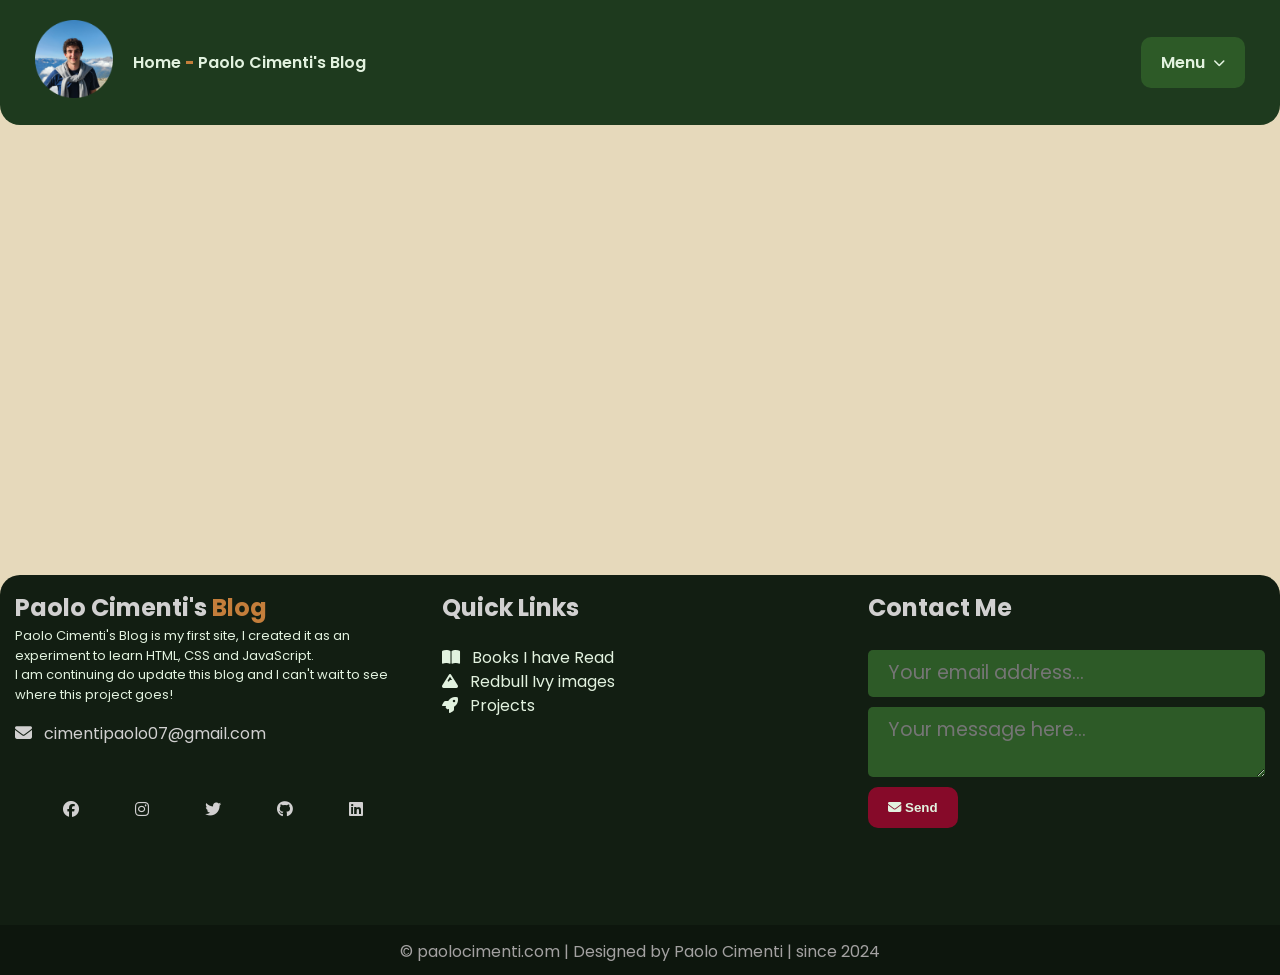
<file: basic.html>
<!DOCTYPE html>
<html lang="en">
<head>
    <meta charset="UTF-8">
    <meta name="viewport" content="width=device-width, initial-scale=1.0">
    <title>Paolo Cimenti's Blog</title>
    <link rel="preconnect" href="https://fonts.googleapis.com" />
    <link rel="preconnect" href="https://fonts.gstatic.com" crossorigin />
    <link href="https://fonts.googleapis.com/css2?family=Poppins:wght@300;400;600;700&display=swap" rel="stylesheet" />
    <link rel="stylesheet" href="https://cdnjs.cloudflare.com/ajax/libs/font-awesome/6.5.2/css/all.min.css" integrity="sha512-SnH5WK+bZxgPHs44uWIX+LLJAJ9/2PkPKZ5QiAj6Ta86w+fsb2TkcmfRyVX3pBnMFcV7oQPJkl9QevSCWr3W6A==" crossorigin="anonymous" referrerpolicy="no-referrer" />
    <link rel="stylesheet" href="css/style.css" />
    <link rel="shortcut icon" href="images/profile.png" type="image/x-icon"/>

 <!-- umami analisys script -->
    <script defer src="https://cloud.umami.is/script.js" data-website-id="d135e148-d4b1-4cf2-98c3-11f7e95008d8"></script>
</head>

<!-- body -->
<body>
    <nav id="navbar-container" data-page="Home"></nav>

    <!-- Page Wrapper -->
    <div class="page-wrapper"></div>

    <!-- Footer -->
    <div id="footer-condiviso"></div>

    <script src="js/main.js"></script>
</body>
</html>
</file>
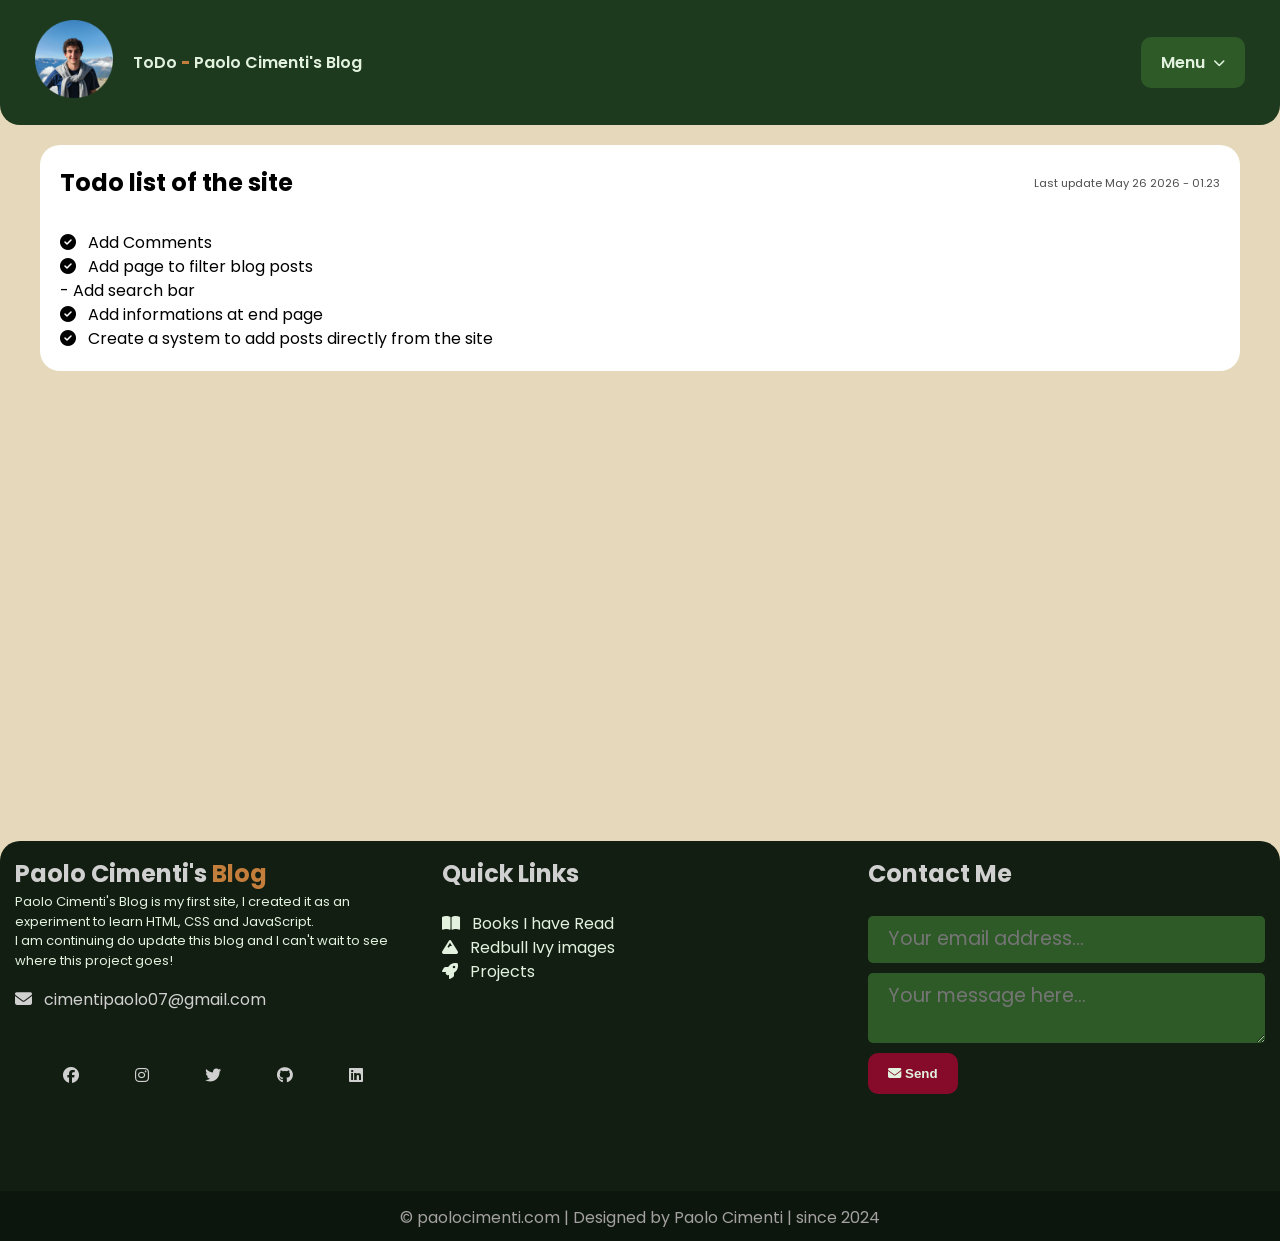
<file: todo.html>
<!DOCTYPE html>
<html lang="en">
<head>
    <meta charset="UTF-8">
    <meta name="viewport" content="width=device-width, initial-scale=1.0">
    <title>Paolo Cimenti's Blog</title>
    <link rel="preconnect" href="https://fonts.googleapis.com" />
    <link rel="preconnect" href="https://fonts.gstatic.com" crossorigin />
    <link href="https://fonts.googleapis.com/css2?family=Poppins:wght@300;400;600;700&display=swap" rel="stylesheet" />
    <link rel="stylesheet" href="https://cdnjs.cloudflare.com/ajax/libs/font-awesome/6.5.2/css/all.min.css" integrity="sha512-SnH5WK+bZxgPHs44uWIX+LLJAJ9/2PkPKZ5QiAj6Ta86w+fsb2TkcmfRyVX3pBnMFcV7oQPJkl9QevSCWr3W6A==" crossorigin="anonymous" referrerpolicy="no-referrer" />
    <link rel="stylesheet" href="css/style.css" />
    <link rel="shortcut icon" href="images/profile.png" type="image/x-icon"/>

 <!-- umami analisys script -->
    <script defer src="https://cloud.umami.is/script.js" data-website-id="d135e148-d4b1-4cf2-98c3-11f7e95008d8"></script>
</head>

<!-- body -->
<body>
    <nav id="navbar-container" data-page="ToDo"></nav>
<!-- ToDo -->

    <section class="todo">
        <div class="container">
            <div class="heading">
                <h1 class="title">Todo list of the site</h1>
                <p class="date-time">Last update May 26 2026 - 01.23</p>
            </div>
            <span><i class="fas fa-check-circle"></i> &nbsp; Add Comments</span><br>
            <span><i class="fas fa-check-circle"></i> &nbsp; Add page to filter blog posts</span><br>
            <p>- Add search bar</p>
            <span><i class="fas fa-check-circle"></i> &nbsp; Add informations at end page</span><br>
            <span><i class="fas fa-check-circle"></i> &nbsp; Create a system to add posts directly from the site</span>
        </div>
    </section>

    <!-- Page Wrapper -->
    <div class="page-wrapper"></div>

    <!-- Footer -->
    <div id="footer-condiviso"></div>

    <script src="js/main.js"></script>
</body>
</html>
</file>
<file: css/style.css>
* {
    box-sizing: border-box;
    margin: 0;
    padding: 0;
 }

:root {
    --hover: #d1d0d0;
    --light-color: #e2f2df;
    --dark-color: #313131;
}

html, body {
    font-family: "Poppins", sans-serif;
    font-size: 16px;
    line-height: 1.5;
    background: #e6d9bb;
    height: 100%;
 }

 a {
    text-decoration: none;
    color: var(--light-color);
 }

 ul {
    list-style: none;
 }

 img {
    max-width: 100%;
 }

.page-wrapper {
    min-height: 50%;
}

.text-input {
    padding: .7rem 1rem;
    display: block;
    width: 100%;
    border-radius: 5px;
    outline: none;
    color: #444;
    line-height: 1.5em;
    font-size: 1.2rem;
    font-family: "Poppins", sans-serif;
}

/* Navbar */

.navbar {
    margin: 0 auto;
    background-color: #1e3a1e;
    padding: 20px;
    max-width: 1600px;
    border-bottom-left-radius: 20px;
    border-bottom-right-radius: 20px;
}

.navbar .container {
    display: flex;
    justify-content: space-between;
    align-items:center;
}

/* ---- Dropdown Menu (replaces old .main-menu) ---- */

.navbar-right {
    position: relative;
}

.dropdown {
    position: relative;
    display: inline-block;
}

.dropdown-toggle {
    background: #2d5a27;
    color: var(--light-color);
    font-weight: 600;
    padding: 13px 20px;
    border: none;
    border-radius: 10px;
    cursor: pointer;
    font-family: "Poppins", sans-serif;
    font-size: 16px;
    transition: 0.3s;
    display: flex;
    align-items: center;
    gap: 8px;
    white-space: nowrap;
}

.dropdown-toggle:hover {
    background: #234a1f;
}

.dropdown-toggle i {
    font-size: 12px;
    transition: transform 0.2s;
}

.dropdown-menu {
    position: absolute;
    top: calc(100% + 8px);
    right: 0;
    background: #1e3a1e;
    border-radius: 10px;
    min-width: 200px;
    padding: 8px 0;
    box-shadow: 0 8px 30px rgba(0,0,0,0.25);
    opacity: 0;
    visibility: hidden;
    transform: translateY(-8px);
    transition: all 0.2s ease;
    z-index: 1000;
}

/* Open on hover (desktop) and focus-within (mobile/tap) */
.dropdown:hover .dropdown-menu,
.dropdown:focus-within .dropdown-menu {
    opacity: 1;
    visibility: visible;
    transform: translateY(0);
}

.dropdown:hover .dropdown-toggle i,
.dropdown:focus-within .dropdown-toggle i {
    transform: rotate(180deg);
}

.dropdown-menu a {
    display: block;
    padding: 11px 20px;
    color: var(--light-color);
    font-weight: 500;
    transition: 0.15s;
    text-decoration: none;
}

.dropdown-menu a:hover {
    background: #162c16;
    padding-left: 26px;
}

.dropdown-menu a i {
    width: 20px;
    margin-right: 6px;
    text-align: center;
}

.dropdown-divider {
    height: 1px;
    background: rgba(255,255,255,0.18);
    margin: 6px 12px;
}

/* Footer */

.footer {
    margin: 0 auto;
    background: #121e12;
    color: #d1d0d0;
    height: 400px;
    position: relative;
    max-width: 1600px;
    border-top-left-radius: 20px;
    border-top-right-radius: 20px;
}

.footer .footer-content {
    height: 350px;
    display: flex;
}

.footer .footer-content .footer-section {
    flex: 1;
    padding: 15px;
}

.footer .footer-bottom {
    background: #0d160d;
    color: #a3a1a1;
    height: 50px;
    text-align: center;
    position: absolute;
    width: 100%;
    bottom: 0px;
    left: 0px;
    padding-top: 15px;
}js
CNAME
aboutme.html
basic.html
books.html
index.html
todo.html

    /* Footer - About */

    .about p, .about a, .about i{
        padding: 20px 0;
    }

    .footer .about h1 {
        font-size: 20px;
        color: var(--light-color);
    }

    .footer .footer-content p {
        color: #e2f2df;
        font-size: small;
    }

    .footer .about span i {
        font-size: 17px;
    }

    .footer .about h2 span {
        color: #c47e3b;
    }

    .socials {
        display: flex;
        margin: 0 auto;
        max-width: 300px;
        justify-content: space-between;
    }

    .socials a {
        color: #d1d0d0;
        transition: 0.5s;
    }

    .socials a:hover {
        color: white;
        transition: 0.5s;
    }


    /* Footer - Quick Links */

    .links .quick-links {
        display: flex;
        flex-flow: column wrap;
        padding-top: 20px;
    }

    .links .quick-links a{
        transition: 0.1s;
    }

    .links .quick-links a:hover{
        padding-left: 5%;
        transition: 0.1s;
    }



    /* Footer - Contact Me */

    .contact-input {
        background: #2d5a27;
        color: white;
        margin-bottom: 10px;
        line-height: 1.5rem;
        padding: .7rem 1.2rem;
        border: none;
    }

    .contact-input:focus {
        background: #0d160d;
    }

 /* Utility Classes */

 .container {
  max-width: 1600px;
  margin: 0 auto;
  padding: 0 15px;
 }

 
.container-sm {
    max-width: 800px;
    margin: 0 auto;
    padding: 0 15px;  
}

.logo {
    display: flex;
    margin-right: 20px;
    width: 7cap;
}

.navbar-left {
    display: flex;
    align-items: center;
}

.navbar-left .page-name {
    font-weight: 600;
}

.navbar-left .page-name span {
    font-weight: 900;
    color: #c47e3b;
}

/* ToDo */

.todo {
    display: flex;
    margin: 20px auto;
    background: #ffffff;
    max-width: 1200px;
    border-radius: 20px;
    text-align: left;
}


.todo .container {
    padding: 20px;
    width: 100%;
}

.todo .container .heading {
    display: flex;
    justify-content: space-between;
    align-items: left;
    padding-bottom: 30px;
    width: 100%;
}

.todo .container .heading p {
    color: #4e4e4e;
    font-size: 70%;
    text-align: center;
    margin: auto 0;

}

/* Posts */

.hero {
    display: flex;
    margin: 20px auto;
    background: #ffffff;
    max-width: 1200px;
    border-radius: 20px;
    text-align: left;
}


.hero .container {
    padding: 20px;
    width: 100%;
}

.hero .container .heading {
    display: flex;
    justify-content: space-between;
    align-items: left;
    padding-bottom: 30px;
    width: 100%;
}

.hero .container .heading p {
    color: #4e4e4e;
    font-size: 70%;
    text-align: center;
    margin: auto 0;
}

.hero .container .content {
    display: grid;
    grid-template-columns: 1fr auto;
    gap: 10px;
    align-items: start; /* importante: allinea in alto, non al centro */
}

.hero .container .content img {
    max-width: 400px;
    width: 35vw;
    padding: 10px;
    cursor: zoom-in;
}

.hero .container .content::after {
    content: "";
    display: table;
    clear: both;
}

/* Galleria multi-immagine (nuovo) */

.hero .container .content .gallery {
    display: grid;
    gap: 8px;
    width: 35vw;
    max-width: 400px;
    align-self: start;
}

.hero .container .content .gallery img {
    width: 100%;
    height: 100%;
    max-width: 100%;
    padding: 0;
    object-fit: cover;
    border-radius: 8px;
    display: block;
}

/* Layout a 2 immagini */
.hero .container .content .gallery-two-side {
    grid-template-areas: "a b";
    grid-template-columns: 1fr 1fr;
    grid-auto-rows: 170px;
}
.hero .container .content .gallery-two-stack {
    grid-template-areas: "a" "b";
    grid-template-columns: 1fr;
    grid-auto-rows: 170px;
}

/* Layout a 3 immagini */
.hero .container .content .gallery-three-big-left {
    grid-template-areas: "a b" "a c";
    grid-template-columns: 2fr 1fr;
    grid-template-rows: 170px 170px;
}
.hero .container .content .gallery-three-big-right {
    grid-template-areas: "b a" "c a";
    grid-template-columns: 1fr 2fr;
    grid-template-rows: 170px 170px;
}
.hero .container .content .gallery-three-big-top {
    grid-template-areas: "a a" "b c";
    grid-template-columns: 1fr 1fr;
    grid-template-rows: 220px 150px;
}
.hero .container .content .gallery-three-big-bottom {
    grid-template-areas: "b c" "a a";
    grid-template-columns: 1fr 1fr;
    grid-template-rows: 150px 220px;
}

/* Layout a 4 immagini */
.hero .container .content .gallery-four-grid {
    grid-template-areas: "a b" "c d";
    grid-template-columns: 1fr 1fr;
    grid-template-rows: 170px 170px;
}

/* Books */

.bookreview {
    display: flex;
    margin: 20px auto;
    background: #ffffff;
    max-width: 1200px;
    border-radius: 20px;
    text-align: left;
}


.bookreview .container {
    padding: 20px;
    width: 100%;
}

.bookreview .container .heading {
    display: flex;
    justify-content: space-between;
    align-items: left;
    padding-bottom: 30px;
    width: 100%;
}

.bookreview .container .heading p {
    color: #4e4e4e;
    font-size: 70%;
    text-align: center;
    margin: auto 0;
}

.bookreview .container .content {
    display: block; /* rimuove il flex */
}

.bookreview .container .content img {
    float: left;
    max-height: 300px;
    padding: 10px;
    margin-right: 10px;
}

.bookreview .container .content::after {
    content: "";
    display: table;
    clear: both;
}

/* About Me */

.whoami {
    display: flex;
    margin: 20px auto;
    background: #ffffff;
    max-width: 1200px;
    border-radius: 20px;
    text-align: left;
}


.whoami .container {
    padding: 20px;
    width: 100%;
}

.whoami .container .heading {
    display: flex;
    justify-content: space-between;
    align-items: left;
    padding-bottom: 30px;
    width: 100%;
}

.whoami .container .heading p {
    color: #4e4e4e;
    font-size: 70%;
    text-align: center;
    margin: auto 0;
}

.whoami .container .content .introduction {
    display: flex;
    align-items:left;
    padding-bottom: 20px;
}

.whoami .container .content .introduction p {
    margin: auto 0;
}

.whoami .container .content .introduction img {
    max-width: 100px;
    margin-right: 20px;
}

.whoami .container .content h1 {
    text-align: center;
    margin-top: 20px;
    font-size: 120%;
    color: #525252;
}

/* Projects i'm working on */

.projects {
    display: flex;
    margin: 20px auto;
    background: #ffffff;
    max-width: 1200px;
    border-radius: 20px;
    text-align: left;
}


.projects .container {
    padding: 20px;
    width: 100%;
}

.projects .container .heading {
    display: flex;
    justify-content: space-between;
    align-items: left;
    padding-bottom: 40px;
    width: 100%;
}

.projects .container .heading p {
    color: #4e4e4e;
    font-size: 70%;
    text-align: center;
    margin: auto 0;
}

.projects .container .content .project {
    display: flex;
    align-items:left;
    padding-bottom: 20px;
    padding-top: 20px;
}

.projects .container .content .project p {
    margin: auto 0;
}

.projects .container .content .project img {
    max-width: 100px;
    margin: auto 0;
    margin-right: 20px;
}

/* Contact me */

.contactme {
    display: flex;
    margin: 20px auto;
    background: #ffffff;
    max-width: 1200px;
    border-radius: 20px;
    text-align: left;
}


.contactme .container {
    padding: 20px;
    width: 100%;
}

.contactme .container .heading {
    display: flex;
    justify-content: space-between;
    align-items: left;
    padding-bottom: 40px;
    width: 100%;
}

.contactme .container .heading p {
    color: #4e4e4e;
    font-size: 70%;
    text-align: center;
    margin: auto 0;
}

.contactme .container .content p {
    margin-bottom: 20px;
}

.contactme .container .content .introduction {
    display: flex;
    align-items:left;
    padding-bottom: 20px;
    padding-top: 20px;
    color: #313131;
}

.contactme .container .content .introduction a {
    display: flex;
    align-items: left;
}

.contactme .container .content .introduction p {
    margin: auto 0
}

.contactme .container .content .introduction img {
    max-width: 50px;
    margin: auto 0;
    margin-right: 20px;
}

.contactme .container .content .introduction a p {
    color: #313131;
    margin: auto 0;
}

/* Buttons */

.navbutton {
    display: inline-block;
    margin-left: 10px;
    margin-right: 10px;
    padding: 13px 20px;
    background: #2d5a27;
    color: var(--light-color);
    font-weight: 600;
    text-decoration: none;
    border: none;
    border-radius: 10px;
    cursor: pointer;
    transition: 0.5s;
    opacity: 1;
}

.navbutton:hover {
    background: #234a1f;
    transition: 0.5s;
}

.sendbutton {
    margin-left: 0;
    margin-right: 0;
    background: #860a29;
    transition: 0.5s;
}

.sendbutton:hover {
    background: #720a24;
    transition: 0.5s;
}

/* Lightbox */

.lightbox {
    position: fixed;
    top: 0;
    left: 0;
    width: 100vw;
    height: 100vh;
    background: rgba(0, 0, 0, 0.88);
    display: none;
    align-items: center;
    justify-content: center;
    z-index: 9999;
    cursor: zoom-out;
}

.lightbox.lightbox-open {
    display: flex;
}

.lightbox-img {
    max-width: 90vw;
    max-height: 85vh;
    object-fit: contain;
    border-radius: 8px;
    box-shadow: 0 10px 40px rgba(0, 0, 0, 0.6);
    cursor: default;
}

.lightbox-close {
    position: absolute;
    top: 16px;
    right: 24px;
    font-size: 44px;
    line-height: 1;
    background: none;
    border: none;
    color: #fff;
    cursor: pointer;
    opacity: 0.85;
}

.lightbox-close:hover {
    opacity: 1;
}

.lightbox-nav {
    position: absolute;
    top: 50%;
    transform: translateY(-50%);
    width: 54px;
    height: 54px;
    border: none;
    border-radius: 50%;
    background: rgba(255, 255, 255, 0.12);
    color: #fff;
    font-size: 34px;
    line-height: 1;
    display: flex;
    align-items: center;
    justify-content: center;
    cursor: pointer;
    opacity: 0.85;
    transition: background 0.2s, opacity 0.2s;
}

.lightbox-nav:hover {
    background: rgba(255, 255, 255, 0.28);
    opacity: 1;
}

.lightbox-prev {
    left: 18px;
}

.lightbox-next {
    right: 18px;
}

.lightbox-counter {
    position: absolute;
    bottom: 22px;
    left: 50%;
    transform: translateX(-50%);
    color: #fff;
    font-size: 15px;
    background: rgba(0, 0, 0, 0.55);
    padding: 4px 14px;
    border-radius: 20px;
}

/* ============================================================
   Projects Page
   ============================================================ */

.projects-page,
.books-page,
.blog-page {
    margin: 20px auto;
    max-width: 1200px;
    text-align: left;
}

.projects-page .container,
.blog-page .container,
.books-page .container {
    padding: 20px;
    width: 100%;
}

.projects-header,
.blog-header,
.books-header {
    text-align: center;
    padding-bottom: 10px;
}

.projects-header h1,
.blog-header h1,
.books-header h1 {
    font-size: 2rem;
    color: #313131;
    margin-bottom: 4px;
}

.projects-header p,
.blog-header p,
.books-header p {
    color: #666;
    font-size: 0.95rem;
}

/* Filter tabs (projects + blog) */

.projects-tabs,
.blog-tabs,
.books-tabs,
.admin-filter-tabs {
    display: flex;
    gap: 8px;
    justify-content: center;
    flex-wrap: wrap;
    padding: 10px 0 20px;
    border-bottom: 1px solid #ddd;
    margin-bottom: 20px;
}

.projects-tabs .tab,
.blog-tabs .tab,
.books-tabs .tab,
.admin-filter-tabs .tab {
    padding: 8px 18px;
    border: 2px solid #ccc;
    border-radius: 20px;
    background: white;
    cursor: pointer;
    font-family: "Poppins", sans-serif;
    font-size: 14px;
    font-weight: 500;
    transition: 0.2s;
    color: #555;
}

.projects-tabs .tab:hover,
.blog-tabs .tab:hover,
.books-tabs .tab:hover,
.admin-filter-tabs .tab:hover {
    border-color: #1e3a1e;
    color: #1e3a1e;
}

.projects-tabs .tab.active,
.blog-tabs .tab.active,
.books-tabs .tab.active,
.admin-filter-tabs .tab.active {
    background: #1e3a1e;
    color: white;
    border-color: #1e3a1e;
}

/* X indicator on active subcategory tabs (not Tutti) */
.projects-tabs .tab.active[data-filter]:not([data-filter="all"])::after,
.blog-tabs .tab.active[data-filter]:not([data-filter="all"])::after,
.books-tabs .tab.active[data-filter]:not([data-filter="all"])::after {
    content: " ×";
    font-size: 11px;
    opacity: 0.7;
}

/* Project card badge */

.project-badge {
    display: inline-block;
    padding: 3px 12px;
    border-radius: 12px;
    font-size: 0.75rem;
    font-weight: 600;
    text-transform: uppercase;
    letter-spacing: 0.5px;
    margin-bottom: 8px;
}

.project-badge.elettronica { background: #f5dcc3; color: #8a4b12; }   /* rame */
.project-badge.informatica { background: #d3f0f4; color: #0f7d94; }   /* ciano */
.project-badge.ai          { background: #424242; color: #ffffff; }   /* grafite scuro */

/* Blog category badges */
.project-badge.sport     { background: #ffe0cc; color: #9a4d00; }   /* arancio */
.project-badge.viaggi    { background: #cce5ff; color: #004e9a; }   /* azzurro cielo */
.project-badge.everyday  { background: #dcf2c9; color: #3d7a1e; }   /* verde lime */
.project-badge.tech      { background: #e3e8ff; color: #283593; }   /* indaco */
.project-badge.musica    { background: #fce4ec; color: #c62828; }   /* rosa */
.project-badge.eventi    { background: #f3e5f5; color: #7b1fa2; }   /* malva */
.project-badge.scuola    { background: #fff9c4; color: #827717; }   /* giallo */
.project-badge.storia    { background: #f0e6d8; color: #6d4c41; }   /* marrone */

/* Libri */
.project-badge.classici    { background: #fff3e0; color: #8d6e63; } /* crema */
.project-badge.fantascienza { background: #e7d9f8; color: #6a2c91; } /* viola notturno */
.project-badge.filosofia   { background: #e0e8f5; color: #35507a; } /* blu acciaio */
.project-badge.non-fiction { background: #eceff1; color: #546e7a; } /* ardesia */
.project-badge.politica     { background: #e9edc8; color: #5f6f1f; } /* verde oliva */
.project-badge.romanzi     { background: #ffdce5; color: #ad1457; } /* lampone */
.project-badge.scienza     { background: #c9efe8; color: #0f7a67; } /* verde acqua */

/* ============================================================
   Admin Panel
   ============================================================ */

.admin-wrap {
    max-width: 1000px;
    margin: 30px auto;
    padding: 0 15px;
}

/* Login box */

.admin-login {
    max-width: 400px;
    margin: 80px auto;
    padding: 30px;
    background: #ffffff;
    border-radius: 20px;
    box-shadow: 0 4px 20px rgba(0,0,0,0.08);
}

.admin-login h2 {
    margin-bottom: 20px;
    color: #313131;
}

.admin-login .form-group {
    margin-bottom: 15px;
}

.admin-login label {
    display: block;
    font-weight: 600;
    color: #444;
    margin-bottom: 4px;
}

.admin-login input {
    width: 100%;
    padding: 10px;
    border: 1px solid #ccc;
    border-radius: 6px;
    font-size: 15px;
    font-family: inherit;
    box-sizing: border-box;
}

/* Admin tabs */

.admin-tabs {
    display: flex;
    gap: 6px;
    margin-bottom: 20px;
    flex-wrap: wrap;
    background: #ffffff;
    border-radius: 14px;
    padding: 6px;
}

.admin-tab {
    padding: 10px 20px;
    border: none;
    border-radius: 10px;
    background: transparent;
    cursor: pointer;
    font-family: "Poppins", sans-serif;
    font-size: 14px;
    font-weight: 500;
    color: #666;
    transition: 0.2s;
}

.admin-tab:hover {
    background: #dfcfa8;
    color: #333;
}

.admin-tab.active {
    background: #1e3a1e;
    color: white;
}

.admin-tab-logout {
    margin-left: auto;
    background: #ffebee !important;
    color: #c62828 !important;
}

.admin-tab-logout:hover {
    background: #ffcdd2 !important;
}

/* Admin tab content */

.admin-tab-content {
    display: none;
    background: #ffffff;
    border-radius: 20px;
    padding: 24px;
}

.admin-tab-content.active {
    display: block;
}

/* Form within admin */

.admin-form-group {
    margin-bottom: 18px;
}

.admin-form-group label {
    display: block;
    font-weight: 600;
    color: #444;
    margin-bottom: 5px;
}

.admin-form-group select,
.admin-form-group input[type="text"] {
    width: 100%;
    padding: 10px 12px;
    border: 1px solid #ccc;
    border-radius: 6px;
    font-size: 15px;
    font-family: inherit;
    box-sizing: border-box;
}

.admin-form-group input[type="file"] {
    display: block;
    margin-top: 4px;
}

/* Toolbar inside admin */

.admin-toolbar {
    display: flex;
    flex-wrap: wrap;
    gap: 4px;
    margin-bottom: 6px;
}

.admin-toolbar button {
    padding: 4px 10px;
    font-size: 14px;
    background: #f0f0f0;
    color: #333;
    border: 1px solid #ccc;
    border-radius: 4px;
    cursor: pointer;
    min-width: 32px;
}

.admin-toolbar button:hover {
    background: #ddd;
}

.admin-toolbar .sep {
    width: 1px;
    background: #ccc;
    margin: 0 3px;
    align-self: stretch;
}

/* Content editable */

.admin-content-editor {
    min-height: 200px;
    border: 1px solid #ccc;
    background: white;
    cursor: text;
    border-radius: 6px;
    padding: 12px;
    font-family: inherit;
    font-size: 15px;
    line-height: 1.6;
}

.admin-content-editor:empty:before {
    content: attr(placeholder);
    color: #aaa;
    pointer-events: none;
}

/* Link nell'editor: stessi colori dei link mostrati nei post pubblicati */
.admin-content-editor a {
    color: #1a5276;
    text-decoration: underline;
}

.admin-content-editor a:hover {
    color: #14394f;
}

/* Admin buttons */

.admin-btn {
    padding: 10px 24px;
    border: none;
    border-radius: 8px;
    cursor: pointer;
    font-family: "Poppins", sans-serif;
    font-size: 15px;
    font-weight: 600;
    transition: 0.2s;
}

.admin-btn-primary {
    background: #2d5a27;
    color: white;
}

.admin-btn-primary:hover {
    background: #234a1f;
}

.admin-btn-danger {
    background: #e53935;
    color: white;
}

.admin-btn-danger:hover {
    background: #c62828;
}

.admin-btn-small {
    padding: 5px 14px;
    font-size: 13px;
}

/* Post list table */

.admin-post-list {
    width: 100%;
    border-collapse: collapse;
    font-size: 14px;
}

.admin-post-list th {
    text-align: left;
    padding: 10px 8px;
    border-bottom: 2px solid #ddd;
    color: #555;
    font-weight: 600;
}

.admin-post-list td {
    padding: 10px 8px;
    border-bottom: 1px solid #eee;
    vertical-align: middle;
}

.admin-post-list tr:hover td {
    background: #f9fdf7;
}

.admin-post-list .post-title-cell {
    font-weight: 600;
    max-width: 280px;
    overflow: hidden;
    text-overflow: ellipsis;
    white-space: nowrap;
}

/* Category mini-badge in admin list */

.admin-cat-badge {
    display: inline-block;
    padding: 2px 10px;
    border-radius: 10px;
    font-size: 0.7rem;
    font-weight: 600;
    text-transform: uppercase;
}

.admin-cat-badge.blog   { background: #d4edda; color: #155724; }
.admin-cat-badge.books  { background: #d1ecf1; color: #0c5460; }
.admin-cat-badge.projects { background: #e8ccff; color: #5c009a; }

/* Subcategory in admin */

.admin-sub-badge {
    display: inline-block;
    padding: 1px 8px;
    border-radius: 8px;
    font-size: 0.65rem;
    font-weight: 600;
    margin-left: 4px;
}

.admin-sub-badge.Elettronica   { background: #fff0cc; color: #9a6e00; }
.admin-sub-badge.Informatica   { background: #cce5ff; color: #004e9a; }
.admin-sub-badge.AI            { background: #e8ccff; color: #5c009a; }

/* Blog subcategories in admin list */
.admin-sub-badge.Sport     { background: #ffe0cc; color: #9a4d00; }
.admin-sub-badge.Viaggi    { background: #cce5ff; color: #004e9a; }
.admin-sub-badge.Everyday  { background: #e8f5e9; color: #2e7d32; }
.admin-sub-badge.Tech      { background: #e3f2fd; color: #1565c0; }
.admin-sub-badge.Musica    { background: #fce4ec; color: #c62828; }
.admin-sub-badge.Eventi    { background: #f3e5f5; color: #7b1fa2; }
.admin-sub-badge.Scuola    { background: #fff9c4; color: #827717; }

/* ============================================================
   RESPONSIVE — Mobile & Tablet
   ============================================================ */

/* ---- Tablet (≤768px) ---- */

@media (max-width: 768px) {

    /* Navbar: hide page-name text on small screens, keep logo + menu */
    .navbar {
        padding: 14px;
        border-bottom-left-radius: 14px;
        border-bottom-right-radius: 14px;
    }

    .navbar-left .page-name {
        font-size: 14px;
    }

    .logo {
        width: 5cap;
        margin-right: 10px;
    }

    .dropdown-toggle {
        padding: 10px 14px;
        font-size: 14px;
    }

    /* Hero / cards — single column, image first */
    .hero .container .content {
        grid-template-columns: 1fr;
    }

    .hero .container .content > div {
        order: 2;
    }

    .hero .container .content > img,
    .hero .container .content > .gallery {
        order: 1;
        width: 100%;
        max-width: 100%;
        padding: 0;
        margin-top: 0;
        margin-bottom: 12px;
    }

    /* Header: title + date stacked */
    .hero .container .heading,
    .bookreview .container .heading,
    .todo .container .heading {
        flex-direction: column;
        align-items: flex-start;
        gap: 4px;
        padding-bottom: 16px;
    }

    .hero .container .heading p,
    .bookreview .container .heading p {
        text-align: left;
        margin: 0;
    }

    /* Book review: no float on mobile */
    .bookreview .container .content img {
        float: none;
        display: block;
        max-height: 250px;
        max-width: 100%;
        margin: 0 auto 12px;
        padding: 0;
    }

    /* Footer: stack columns */
    .footer {
        height: auto;
        border-top-left-radius: 14px;
        border-top-right-radius: 14px;
        overflow: hidden;
    }

    .footer .footer-content {
        height: auto;
        flex-direction: column;
    }

    .footer .footer-section {
        padding: 12px 15px;
    }

    .footer .footer-bottom {
        position: relative;
        width: 100%;
        height: auto;
        min-height: 40px;
        padding: 10px 15px;
        font-size: 12px;
        line-height: 1.4;
        word-break: break-word;
        box-sizing: border-box;
    }

    /* About Me: intro stacks */
    .whoami .container .content .introduction {
        flex-direction: column;
        text-align: center;
    }

    .whoami .container .content .introduction img {
        margin: 0 auto 12px;
    }

    .whoami .container .content .introduction p {
        margin: 0;
    }

    /* Projects/Blog page tabs */
    .projects-tabs,
    .blog-tabs {
        gap: 6px;
    }

    .projects-tabs .tab,
    .blog-tabs .tab {
        padding: 6px 14px;
        font-size: 13px;
    }

    .projects-header h1,
    .blog-header h1 {
        font-size: 1.5rem;
    }

    /* Contact Me intros */
    .contactme .container .content .introduction {
        flex-direction: column;
        align-items: flex-start;
    }

    /* Admin: stack tabs */
    .admin-tab {
        padding: 8px 14px;
        font-size: 13px;
    }

    .admin-tab-logout {
        margin-left: 0;
    }

    /* Admin form row → column */
    #tab-new-post > div:first-of-type {
        flex-direction: column;
    }

    /* Admin post list: scrollable table */
    .admin-post-list {
        font-size: 13px;
    }

    .admin-post-list .post-title-cell {
        max-width: 160px;
    }

    .admin-post-list th:nth-child(3),
    .admin-post-list td:nth-child(3) {
        display: none;
    }

    /* Lightbox nav */
    .lightbox-nav {
        width: 40px;
        height: 40px;
        font-size: 26px;
    }

    .lightbox-close {
        top: 10px;
        right: 14px;
        font-size: 34px;
    }
}

/* ---- Phone (≤480px) ---- */

@media (max-width: 480px) {

    /* Navbar: hide page name entirely, show only logo + menu */
    .navbar-left .page-name {
        display: none;
    }

    .dropdown-toggle {
        padding: 9px 12px;
        font-size: 13px;
    }

    .dropdown-menu {
        min-width: 170px;
    }

    /* Cards: reduce padding */
    .hero,
    .bookreview,
    .todo,
    .whoami,
    .projects,
    .contactme,
    .projects-page,
    .blog-page {
        border-radius: 12px;
        margin: 12px 8px;
    }

    .hero .container,
    .bookreview .container,
    .todo .container {
        padding: 14px;
    }

    .hero .container .heading h1,
    .bookreview .container .heading h1 {
        font-size: 1.1rem;
    }

    .hero .container .heading p {
        font-size: 65%;
    }

    /* Gallery: always single column on phone */
    .hero .container .content .gallery {
        grid-template-columns: 1fr !important;
        grid-template-areas: none !important;
    }

    .hero .container .content .gallery img {
        grid-area: auto !important;
    }

    .hero .container .content .gallery-two-side,
    .hero .container .content .gallery-two-stack,
    .hero .container .content .gallery-three-big-left,
    .hero .container .content .gallery-three-big-right,
    .hero .container .content .gallery-three-big-top,
    .hero .container .content .gallery-three-big-bottom,
    .hero .container .content .gallery-four-grid {
        grid-template-columns: 1fr !important;
        grid-template-rows: auto !important;
    }

    /* Projects/Blog page: smaller tabs */
    .projects-tabs,
    .blog-tabs {
        gap: 4px;
        padding: 8px 0 14px;
    }

    .projects-tabs .tab,
    .blog-tabs .tab {
        padding: 5px 12px;
        font-size: 12px;
    }

    /* Admin: even tighter */
    .admin-tabs {
        flex-direction: column;
        gap: 4px;
    }

    .admin-tab-content {
        padding: 14px;
    }

    .admin-btn {
        padding: 8px 16px;
        font-size: 14px;
    }

    .admin-content-editor {
        min-height: 150px;
    }

    /* Lightbox smaller nav */
    .lightbox-nav {
        width: 34px;
        height: 34px;
        font-size: 22px;
    }

    .lightbox-img {
        max-width: 95vw;
        max-height: 75vh;
    }
}

   /* ============================================================
      Commenti (post.html)
      ============================================================ */

   .comment {
       background: #fdfaf3;
       border-left: 4px solid #2d5a27;
       padding: 12px 16px;
       border-radius: 8px;
       margin-bottom: 14px;
   }

   .comment-header {
       display: flex;
       justify-content: space-between;
       gap: 12px;
       flex-wrap: wrap;
   }

   .comment-header strong {
       color: #1e3a1e;
   }

   .comment-header time {
       color: #888;
       font-size: .85rem;
   }

   .comment-text {
       margin-top: 6px;
       color: #444;
       line-height: 1.5;
       /* Rispetta i "a capo" scritti dall'utente, senza interpretare HTML */
       white-space: pre-line;
   }

   .comment-field label {
       display: block;
       font-weight: 600;
       margin-bottom: 6px;
       color: #1e3a1e;
   }

   /* bella scoperta: white-space: pre-line gestisce i \n nel testo
      senza che dobbiamo trasformarli in <br> — e quindi senza mai
      interpretare l'input come HTML (un rischio in meno) */

   .comment-checkbox {
       display: inline-flex;
       align-items: center;
       gap: 8px;
       margin: 10px 0;
       cursor: pointer;
       font-weight: 600;
       color: #1e3a1e;
   }

   textarea.text-input {
       resize: vertical;
   }
   /* ============================================================
      Link al post singolo (fase 3)
      ============================================================ */

   .post-title-link {
       color: #1e3a1e;                 /* verde scuro: visibile sul bianco dell'hero */
       text-decoration: none;
   }

   .post-title-link:hover {
       text-decoration: underline;
   }

   .post-comments-link {
       display: inline-block;
       margin-top: 14px;
       padding: 6px 14px;
       background: #e8f2e2;
       color: #2d5a27;
       border-radius: 20px;
       font-weight: 600;
       font-size: .9rem;
       transition: background .2s;
   }

   .post-comments-link:hover {
       background: #2d5a27;
       color: #fff;
   }
   .comments-link-wrap {
       text-align: left;
       margin-top: 6px;
   }
   /* ============================================================
      Navbar semplice (post.html): tasto Indietro
      ============================================================ */

   .back-btn {
       background: #2d5a27;
       color: var(--light-color);
       font-weight: 600;
       padding: 13px 20px;
       border: none;
       border-radius: 10px;
       cursor: pointer;
       font-family: "Poppins", sans-serif;
       font-size: 16px;
       transition: 0.3s;
       display: inline-flex;
       align-items: center;
       gap: 8px;
       white-space: nowrap;
   }

   .back-btn:hover {
       background: #234a1f;
   }

/* ============================================================
   Link nel contenuto dei post
   ============================================================ */

/* Il colore globale dei link (verde chiarissimo) è pensato per la navbar
   scura: sul bianco delle card sarebbe illeggibile. Lo sostituiamo qui. */
.hero .container .content a,
.bookreview .container .content a {
    color: #1a5276;
    text-decoration: underline;
}

.hero .container .content a:hover,
.bookreview .container .content a:hover {
    color: #14394f;
}
</file>
